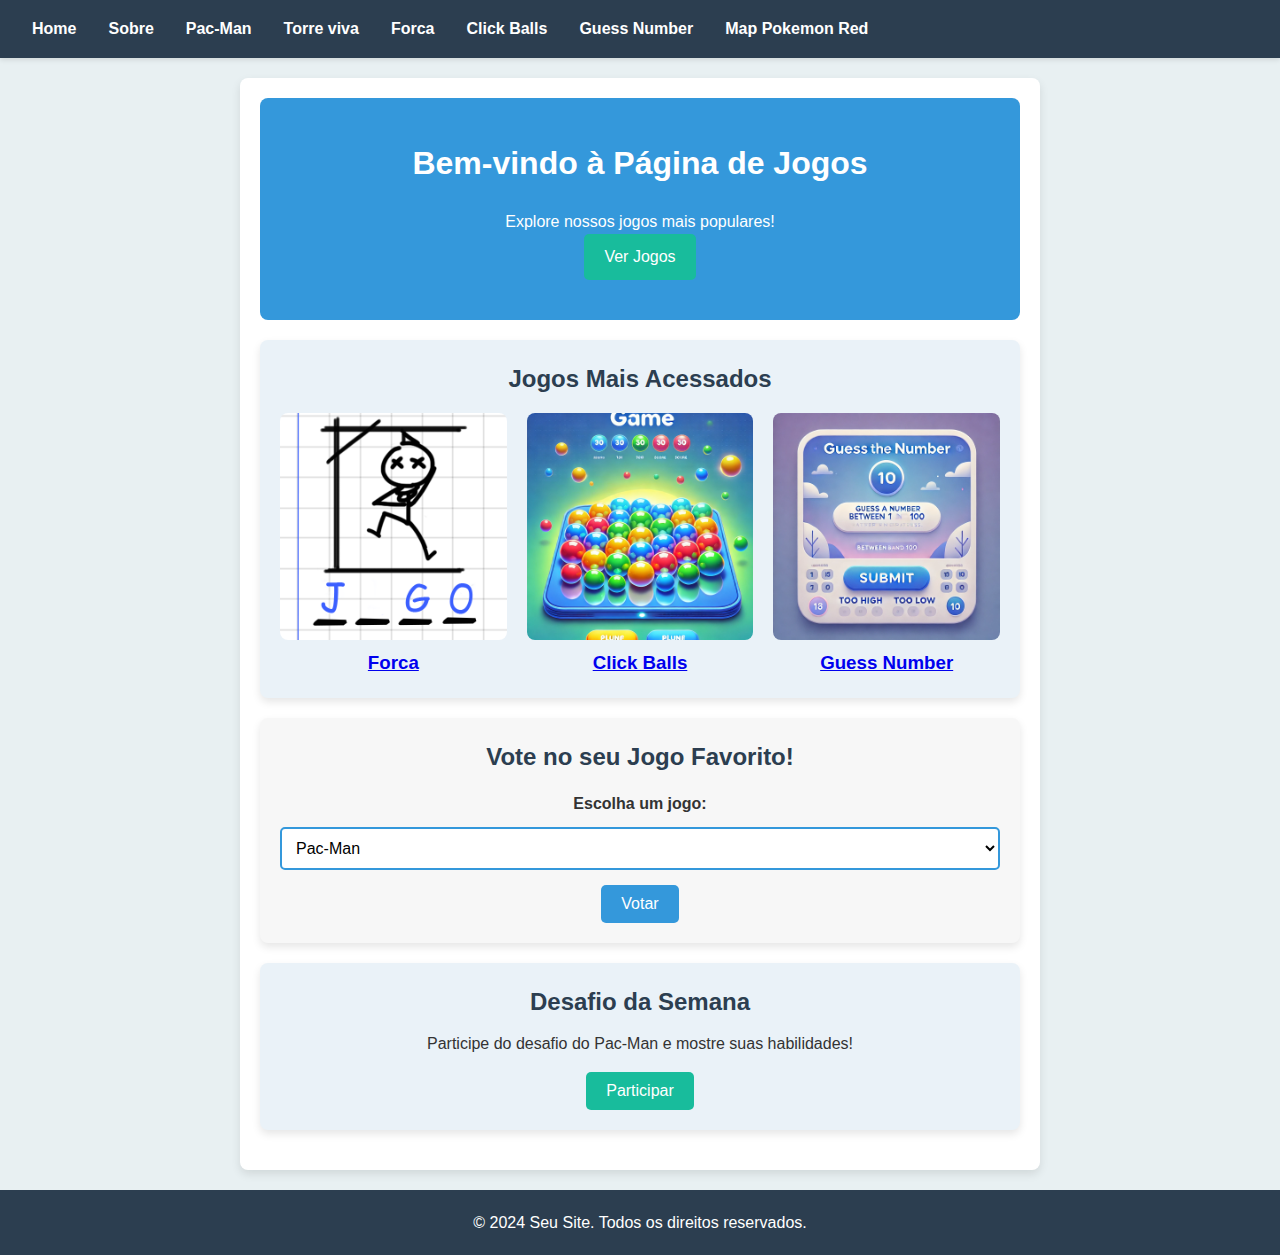
<file: index.html>
<!DOCTYPE html>
<html lang="pt-BR">
  <head>
    <meta charset="UTF-8" />
    <meta name="viewport" content="width=device-width, initial-scale=1.0" />
    <meta http-equiv="X-UA-Compatible" content="IE=edge" />
    <title>Página de Jogos</title>
    <link rel="stylesheet" href="styles.css" />
  </head>
  <body>
    <header>
      <nav>
        <div class="menu-toggle" id="mobile-menu">
          <span class="bar"></span>
          <span class="bar"></span>
          <span class="bar"></span>
        </div>
        <ul class="nav-list">
          <li><a href="#home">Home</a></li>
          <li><a href="#sobre">Sobre</a></li>
          <li><a href="./PacMan/PacMan.html">Pac-Man</a></li>
          <li><a href="./Tetris/Tetris.html">Torre viva</a></li>
          <li><a href="./Forca/Forca.html">Forca</a></li>
          <li><a href="./ClickBall/ClickBall.html">Click Balls</a></li>
          <li><a href="./GuessNumber/GuessNumber.html">Guess Number</a></li>
          <li>
            <a href="./MapPokemonRed/MapPokemonRed.html">Map Pokemon Red</a>
          </li>
        </ul>
      </nav>
    </header>

    <div class="container">
      <main class="content">
        <section class="hero">
          <h1>Bem-vindo à Página de Jogos</h1>
          <p>Explore nossos jogos mais populares!</p>
          <a href="#mais-acessados" class="btn">Ver Jogos</a>
        </section>

        <section id="mais-acessados">
          <h2>Jogos Mais Acessados</h2>
          <div class="jogos-grid">
            <div class="jogo">
              <a href="./Forca/Forca.html">
                <img
                  src="./Asstes/forca.png"
                  alt="Forca"
                  onerror="this.style.display='none'; this.nextElementSibling.style.display='block';"
                />
                <div class="placeholder" style="display: none">
                  Imagem não disponível
                </div>
                <h3>Forca</h3>
              </a>
            </div>
            <div class="jogo">
              <a href="ClickBall/ClickBall.html">
                <img
                  src="./Asstes/Balls.webp"
                  alt="Click Balls"
                  onerror="this.style.display='none'; this.nextElementSibling.style.display='block';"
                />
                <div class="placeholder" style="display: none">
                  Imagem não disponível
                </div>
                <h3>Click Balls</h3>
              </a>
            </div>
            <div class="jogo">
              <a href="./GuessNumber/GuessNumber.html">
                <img
                  src="Asstes/guess number.webp"
                  alt="Guess Number"
                  onerror="this.style.display='none'; this.nextElementSibling.style.display='block';"
                />
                <div class="placeholder" style="display: none">
                  Imagem não disponível
                </div>
                <h3>Guess Number</h3>
              </a>
            </div>
          </div>
        </section>

        <section id="votacao">
          <h2>Vote no seu Jogo Favorito!</h2>
          <form>
            <label for="jogo">Escolha um jogo:</label>
            <select id="jogo">
              <option value="pacman">Pac-Man</option>
              <option value="clickballs">Click Balls</option>
              <option value="guessnumber">Guess Number</option>
            </select>
            <button type="submit">Votar</button>
          </form>
        </section>

        <section id="desafios">
          <h2>Desafio da Semana</h2>
          <p>Participe do desafio do Pac-Man e mostre suas habilidades!</p>
          <button class="btn">Participar</button>
        </section>
      </main>
    </div>

    <footer>
      <p>&copy; 2024 Seu Site. Todos os direitos reservados.</p>
    </footer>
    <script src="script.js"></script>
  </body>
</html>
</file>
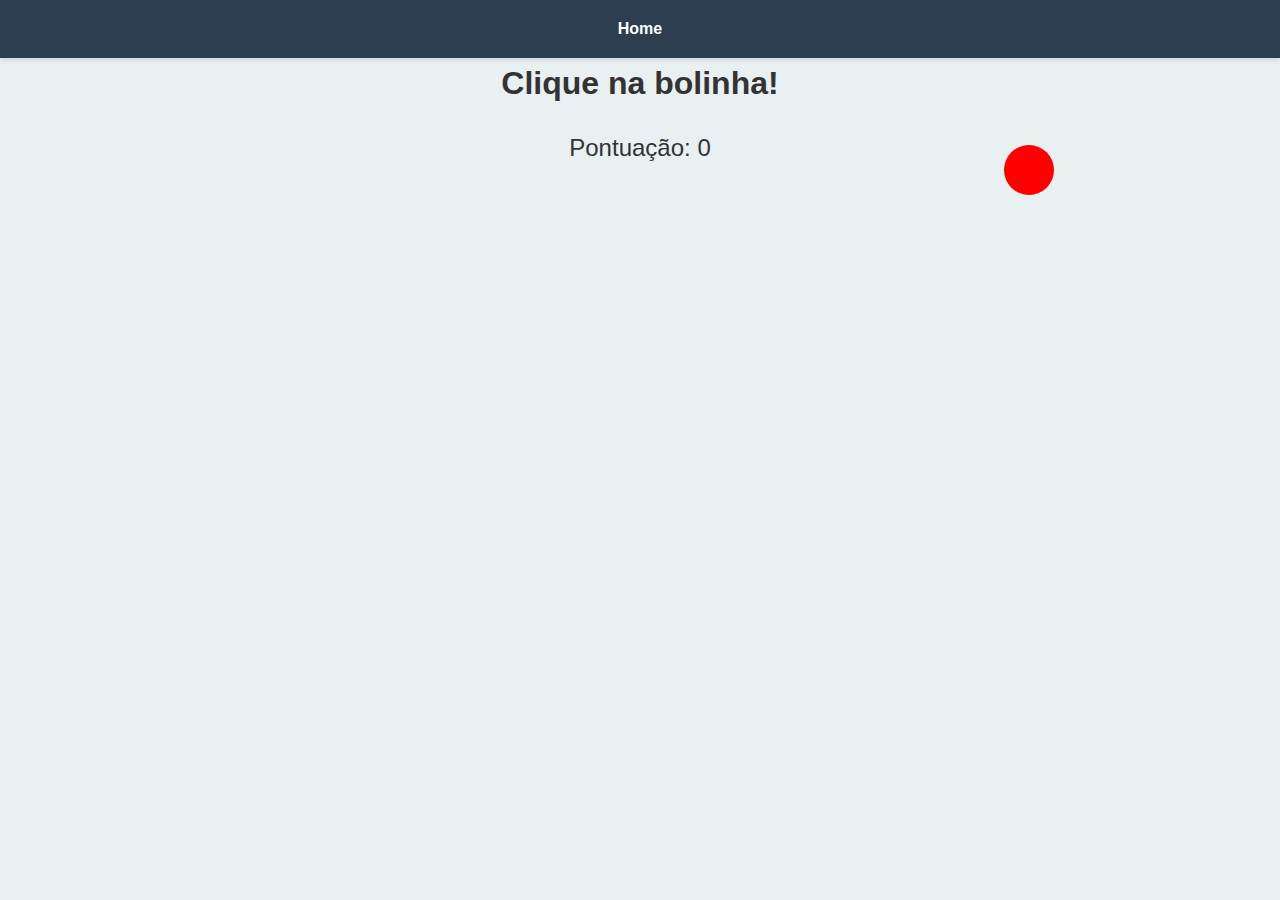
<file: ClickBall/ClickBall.html>
<!DOCTYPE html>
<html lang="pt-BR">
  <head>
    <meta charset="UTF-8" />
    <meta name="viewport" content="width=device-width, initial-scale=1.0" />
    <title>Clica na Bolinha</title>
    <link rel="stylesheet" href="ClickBall.css" />
  </head>
  <body>
    <header>
      <nav>
        <div class="menu-toggle" id="mobile-menu">
          <span class="bar"></span>
          <span class="bar"></span>
          <span class="bar"></span>
        </div>
        <ul class="nav-list">
          <li><a href="../index.html">Home</a></li>
        </ul>
      </nav>
    </header>
    <div class="game-container">
      <h1>Clique na bolinha!</h1>
      <p>Pontuação: <span id="score">0</span></p>
      <div id="ball"></div>
    </div>

    <script src="ClickBall.js"></script>
  </body>
</html>
</file>
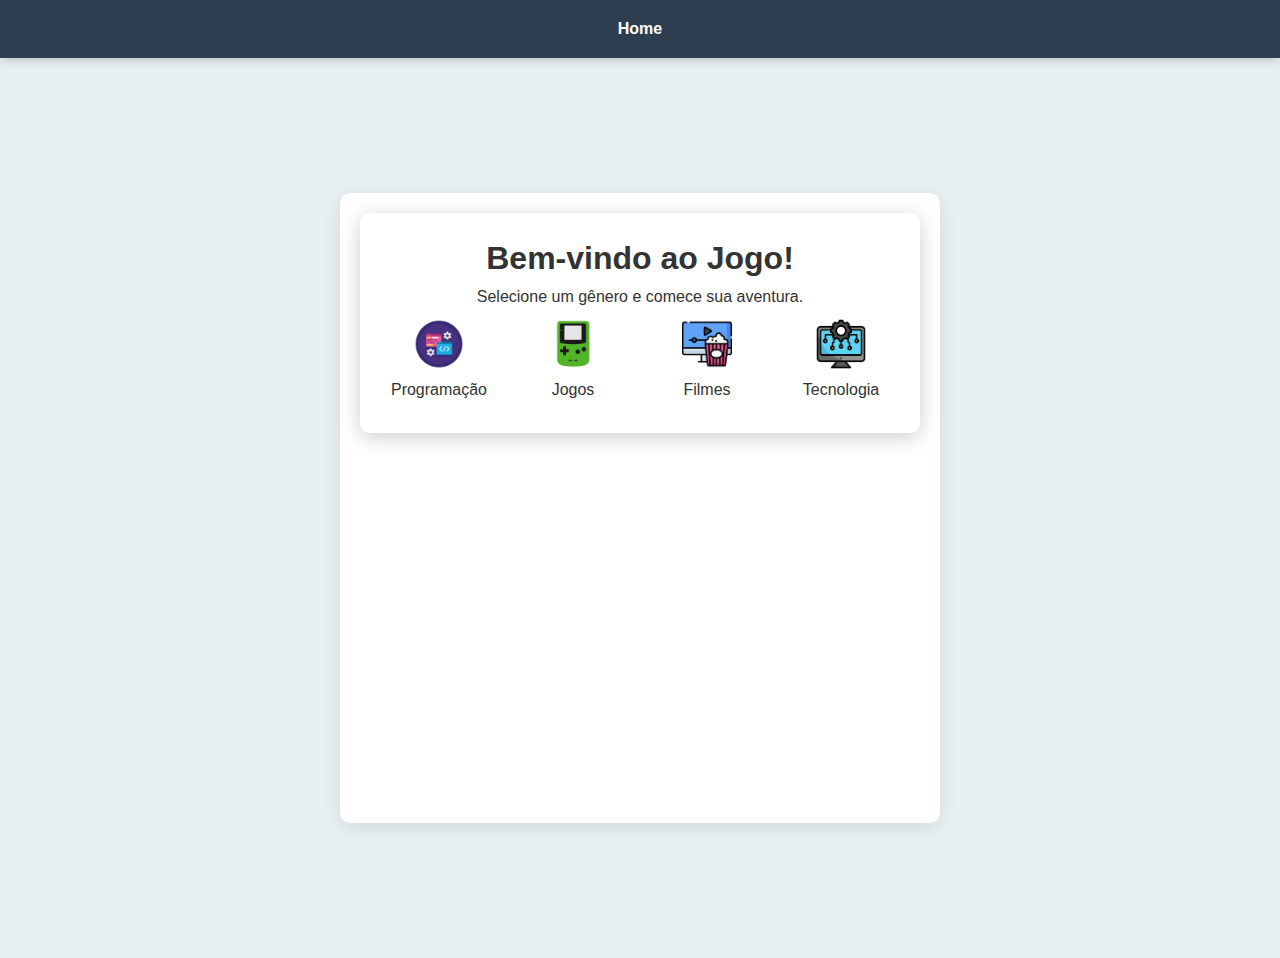
<file: Forca/Forca.html>
<!DOCTYPE html>
<html lang="pt-BR">
<head>
    <meta charset="UTF-8" />
    <meta name="viewport" content="width=device-width, initial-scale=1.0" />
    <title>Jogo da Forca</title>
    <link rel="stylesheet" href="Forca.css" />
</head>
<body>
    <header>
        <nav>
            <ul>
                <li><a href="../index.html">Home</a></li>
            </ul>
        </nav>
    </header>
    <main>
        <div class="container">
            <div class="container2">
                <h1>Bem-vindo ao Jogo!</h1>
                <p>Selecione um gênero e comece sua aventura.</p>
                <div class="icon-container">
                    <div class="genre" data-value="programacao">
                        <img src="/Asstes/forca/programcao.png" alt="Programação" title="Programação" />
                        <p>Programação</p>
                    </div>
                    <div class="genre" data-value="jogos">
                        <img src="/Asstes/forca/gba.png" alt="Jogos" title="Jogos" />
                        <p>Jogos</p>
                    </div>
                    <div class="genre" data-value="filmes">
                        <img src="/Asstes/forca/filme.png" alt="Filmes" title="Filmes" />
                        <p>Filmes</p>
                    </div>
                    <div class="genre" data-value="tecnologia">
                        <img src="/Asstes/forca/tecnologia.png" alt="Tecnologia" title="Tecnologia" />
                        <p>Tecnologia</p>
                    </div>
                </div>
            </div>
            <div class="game-content" style="display:none;">
                <h1>Jogo da Forca</h1>
                <div id="dica"></div>
                <canvas id="forcaCanvas" width="200" height="200"></canvas>
                <div id="palavra"></div>
                <input type="text" id="letraInput" maxlength="1" placeholder="Letra" />
                <button id="adivinharBtn">Adivinhar</button>
                <div>
                    <input
                        type="text"
                        id="palavraCompleta"
                        placeholder="Digite a palavra completa"
                    />
                    <button id="adivinharPalavraBtn">Adivinhar Palavra</button>
                </div>
                <div id="resultado"></div>
            </div>
            <!-- Modal de vitória -->
            <div id="modalVitoria" class="modal">
                <div class="modal-conteudo">
                    <span id="fecharModal" class="fechar">&times;</span>
                    <h2>Parabéns, você ganhou!</h2>
                    <canvas id="trofeuCanvas" width="200" height="300"></canvas>
                    <p>
                        Você completou o jogo com sucesso! Prepare-se para o próximo desafio.
                    </p>
                    <button id="proximoJogoBtn" class="btn-proximo">Próximo Jogo</button>
                    <p>Seu tempo: <span id="tempoFinal">00:00</span></p>
                </div>
            </div>
            <!-- Modal de perda -->
            <div id="modalPerda" class="modal">
                <div class="modal-conteudo">
                    <h2>Que pena, você perdeu!</h2>
                    <div>😢</div>
                    <p>A palavra era: <span id="palavraPerdida"></span></p>
                    <button id="proximoJogoBtn" class="btn-proximo">Tentar Novamente</button>
                </div>
            </div>
        </div>
    </main>
    <script src="Forca.js"></script>
</body>
</html>
</file>
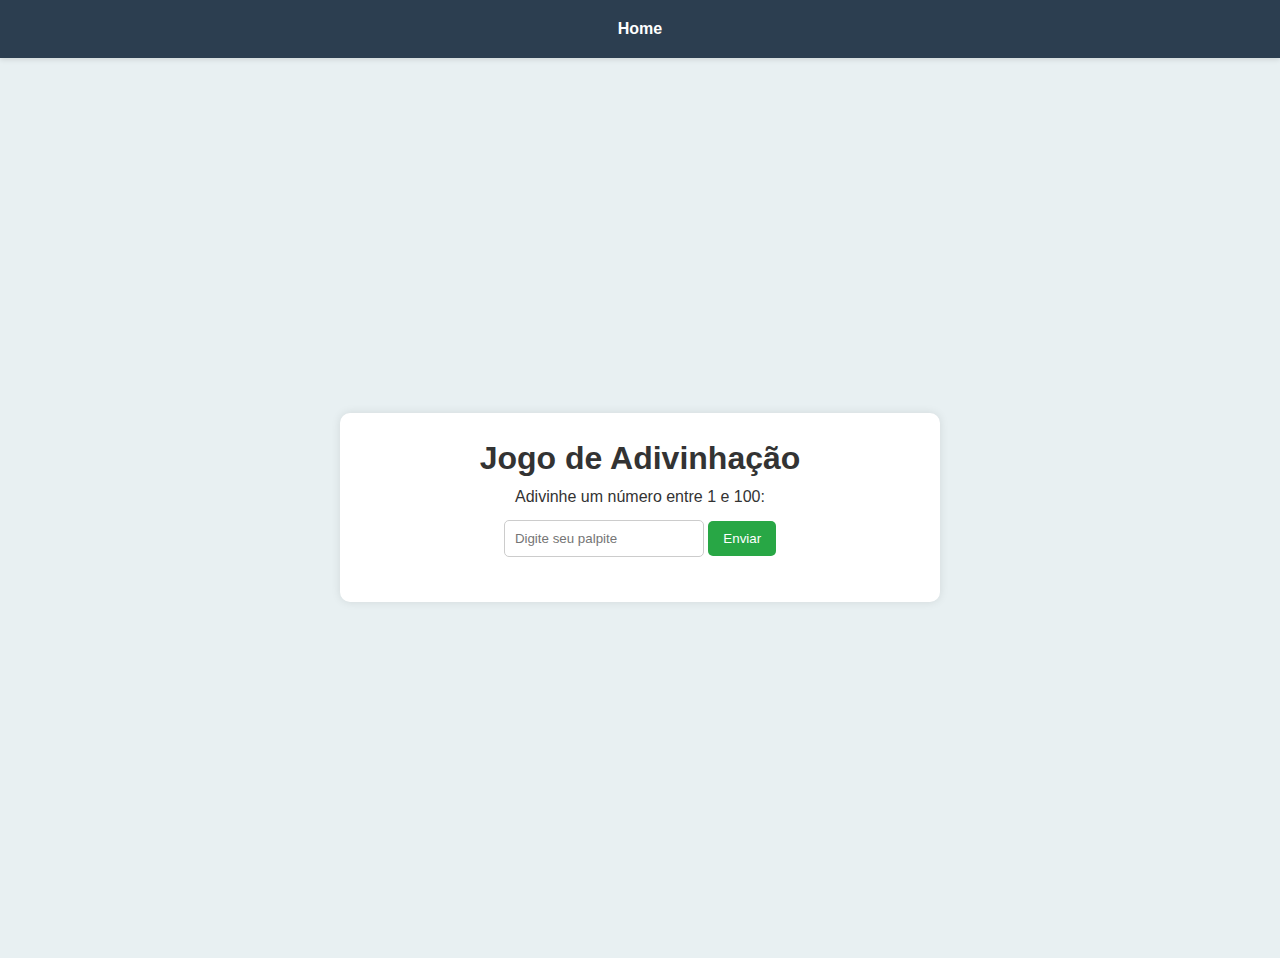
<file: GuessNumber/GuessNumber.html>
<!DOCTYPE html>
<html lang="pt-BR">
  <head>
    <meta charset="UTF-8" />
    <meta name="viewport" content="width=device-width, initial-scale=1.0" />
    <title>Jogo de Adivinhação</title>
    <link rel="stylesheet" href="GuessNumber.css" />
  </head>
  <body>
    <header>
      <nav>
        <div class="menu-toggle" id="mobile-menu">
          <span class="bar"></span>
          <span class="bar"></span>
          <span class="bar"></span>
        </div>
        <ul class="nav-list">
          <li><a href="../index.html">Home</a></li>
        </ul>
      </nav>
    </header>
    <main>
      <div class="container">
        <h1>Jogo de Adivinhação</h1>
        <p>Adivinhe um número entre 1 e 100:</p>
        <input
          type="number"
          id="guess"
          placeholder="Digite seu palpite"
          min="1"
          max="100"
        />
        <button id="submit">Enviar</button>
        <p id="message"></p>
        <button id="restart" style="display: none">Jogar Novamente</button>
      </div>
    </main>

    <script src="GuessNumber.js"></script>
  </body>
</html>
</file>
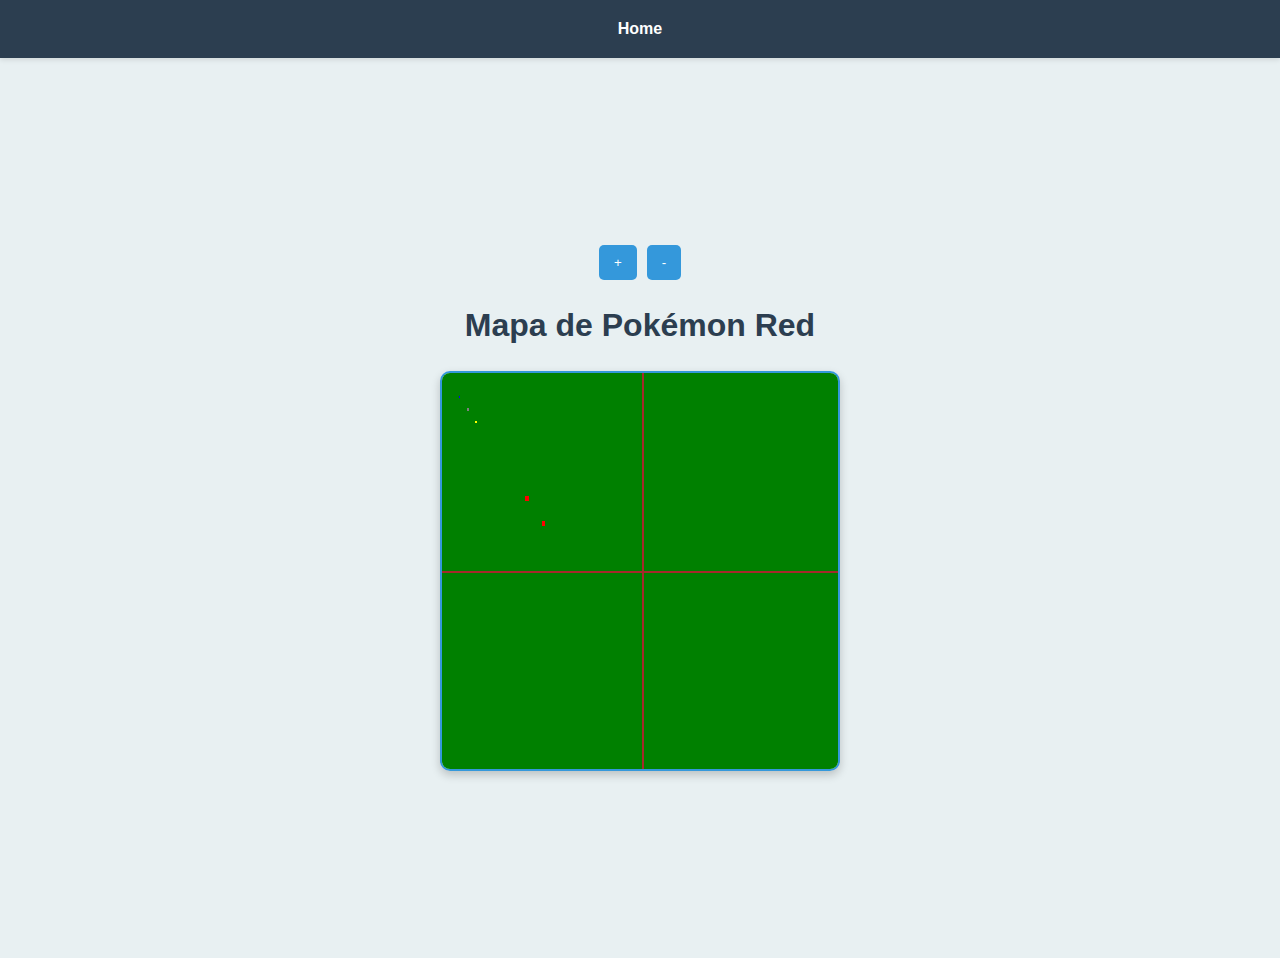
<file: MapPokemonRed/MapPokemonRed.html>
<!DOCTYPE html>
<html lang="pt-BR">
  <head>
    <meta charset="UTF-8" />
    <meta name="viewport" content="width=device-width, initial-scale=1.0" />
    <title>Mapa Pokémon Red</title>
    <link rel="stylesheet" href="MapPokemonRed.css" />
  </head>
  <body>
    <header>
      <nav>
        <ul>
          <li><a href="../index.html">Home</a></li>
        </ul>
      </nav>
    </header>
    <main>
      <div class="controls">
        <button id="zoom-in">+</button>
        <button id="zoom-out">-</button>
      </div>
      <h1 class="title">Mapa de Pokémon Red</h1>
      <div class="over">
        <div class="container">
          <div id="mapa"></div>
        </div>
      </div>
    </main>
    <script src="MapPokemonRed.js"></script>
  </body>
</html>
</file>
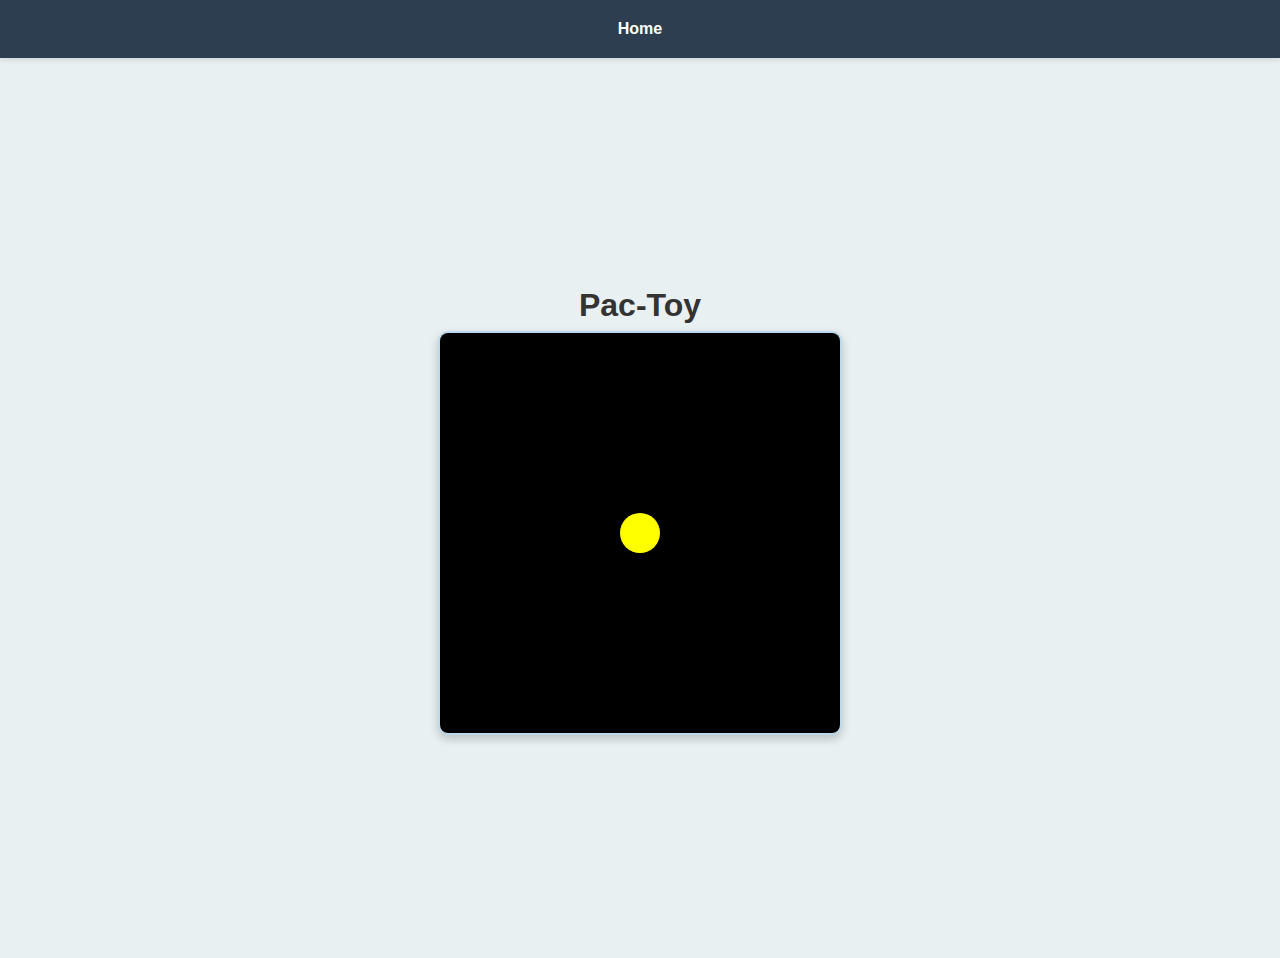
<file: PacMan/PacMan.html>
<!DOCTYPE html>
<html lang="pt-BR">
  <head>
    <meta charset="UTF-8" />
    <meta name="viewport" content="width=device-width, initial-scale=1.0" />
    <title>Pac-Man Simples</title>
    <link rel="stylesheet" href="PacMan.css" />
  </head>
  <body>
    <header>
      <nav>
        <ul>
          <li><a href="../index.html">Home</a></li>
        </ul>
      </nav>
    </header>
    <main>
      <h1 class="title">Pac-Toy</h1>
      <div class="over">
        <div class="game-container">
          <div id="pacman"></div>
        </div>
      </div>
    </main>
    <script src="PacMan.js"></script>
  </body>
</html>
</file>
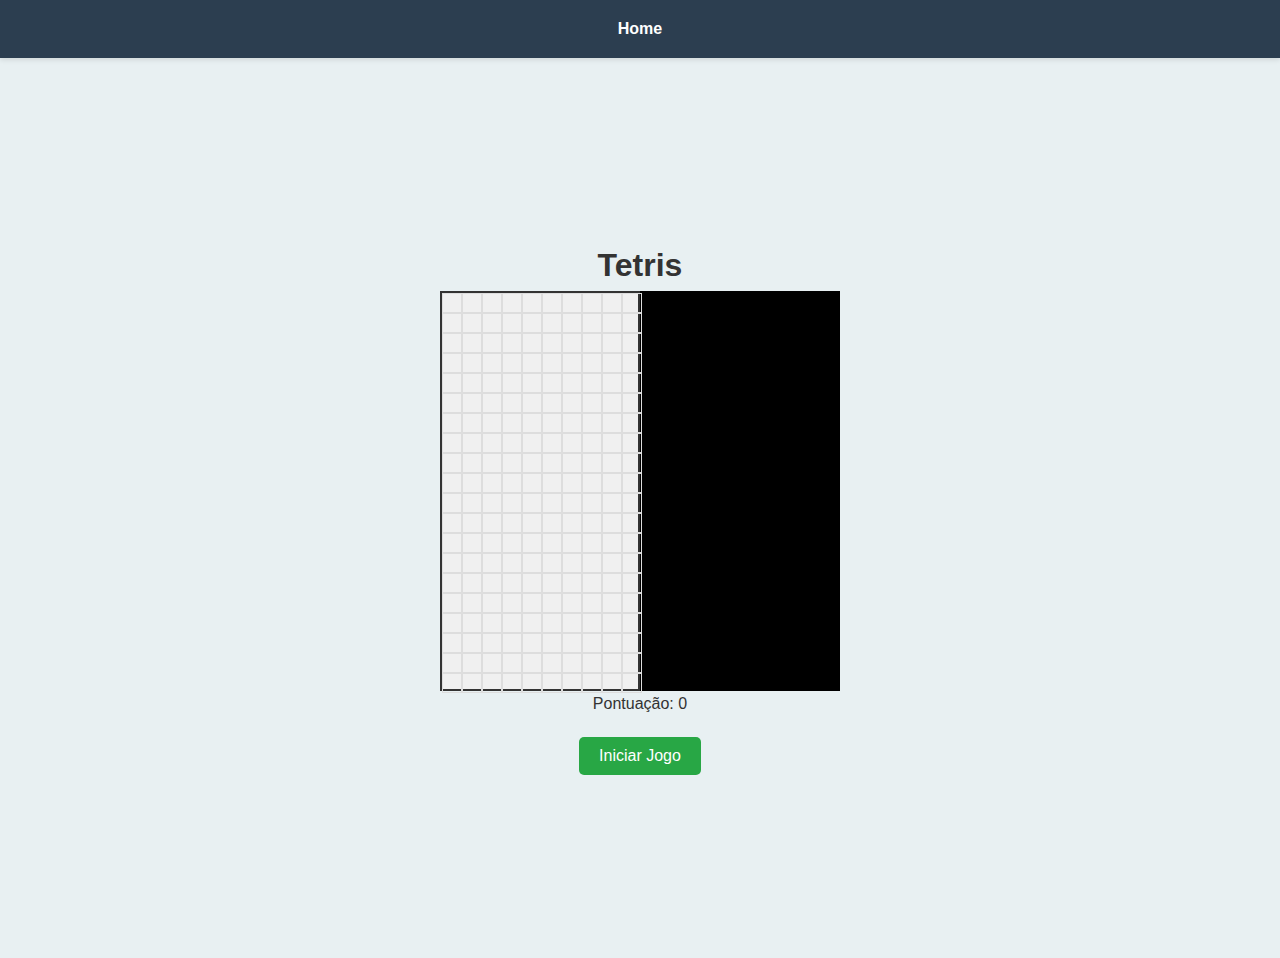
<file: Tetris/Tetris.html>
<!DOCTYPE html>
<html lang="pt-br">
  <head>
    <meta charset="UTF-8" />
    <meta name="viewport" content="width=device-width, initial-scale=1.0" />
    <title>Jogo Tetris</title>
    <link rel="stylesheet" href="Tetris.css" />
  </head>
  <body>
    <header>
      <nav>
        <ul>
          <li><a href="../index.html">Home</a></li>
        </ul>
      </nav>
    </header>

    <main>
      <h1>Tetris</h1>
      <div class="game-container">
        <div class="grid">
          <script>
            for (let i = 0; i < 200; i++) {
              document.write("<div></div>");
            }
          </script>
        </div>
        <div class="mini-grid">
          <script>
            for (let i = 0; i < 16; i++) {
              document.write("<div></div>");
            }
          </script>
        </div>
      </div>
      <p>Pontuação: <span id="score">0</span></p>
      <button id="start-button">Iniciar Jogo</button>
    </main>
    <script src="Tetris.js"></script>
  </body>
</html>
</file>
<file: ClickBall/ClickBall.css>
* {
  margin: 0;
  padding: 0;
  box-sizing: border-box;
}

body {
  font-family: Arial, sans-serif;
  line-height: 1.6;
  background-color: #e8f0f2; /* Tom mais claro para o fundo */
  color: #333;
  overflow: hidden;
  margin: 0; /* Remove margens padrão */
}

header {
  background-color: #2c3e50; /* Azul escuro */
  color: #fff;
  padding: 1rem 0;
  box-shadow: 0 2px 5px rgba(0, 0, 0, 0.1); /* Sombra suave */
}

nav ul {
  list-style: none;
  display: flex;
  justify-content: center;
}

nav ul li {
  margin: 0 1.5rem;
}

nav ul li a {
  color: #fff;
  text-decoration: none;
  font-weight: bold;
  transition: color 0.3s; /* Transição suave para hover */
}

nav ul li a:hover {
  color: #18bc9c; /* Cor ao passar o mouse */
}
main {
  text-align: center; /* Centraliza o texto */
  display: flex; /* Usando flexbox */
  flex-direction: column;
  justify-content: center; /* Centraliza verticalmente */
  align-items: center; /* Centraliza horizontalmente */
  height: 100vh; /* Preenche a altura da viewport */
}
.game-container {
  text-align: center;
}

h1 {
  margin-bottom: 20px;
}

p {
  font-size: 1.5rem;
  margin-bottom: 20px;
}

#ball {
  width: 50px;
  height: 50px;
  background-color: red;
  border-radius: 50%;
  position: absolute;
  cursor: pointer;
}

@media (max-width: 768px) {
  #ball {
    width: 40px;
    height: 40px;
  }
  nav ul {
    display: none; /* Esconde o menu por padrão */
    flex-direction: column; /* Alinha em coluna */
    width: 100%; /* Ocupa a largura total */
    background: #2c3e50; /* Fundo do menu */
  }

  nav ul.active {
    display: flex; /* Mostra o menu quando ativo */
  }
  p {
    font-size: 1.2rem;
  }
}
</file>
<file: GuessNumber/GuessNumber.css>
* {
  margin: 0;
  padding: 0;
  box-sizing: border-box;
}

body {
  font-family: Arial, sans-serif;
  line-height: 1.6;
  background-color: #e8f0f2; /* Tom mais claro para o fundo */
  color: #333;
  overflow: hidden;
  margin: 0; /* Remove margens padrão */
}

header {
  background-color: #2c3e50; /* Azul escuro */
  color: #fff;
  padding: 1rem 0;
  box-shadow: 0 2px 5px rgba(0, 0, 0, 0.1); /* Sombra suave */
}

nav ul {
  list-style: none;
  display: flex;
  justify-content: center;
}

nav ul li {
  margin: 0 1.5rem;
}

nav ul li a {
  color: #fff;
  text-decoration: none;
  font-weight: bold;
  transition: color 0.3s; /* Transição suave para hover */
}

nav ul li a:hover {
  color: #18bc9c; /* Cor ao passar o mouse */
}
main {
  text-align: center; /* Centraliza o texto */
  display: flex; /* Usando flexbox */
  flex-direction: column;
  justify-content: center; /* Centraliza verticalmente */
  align-items: center; /* Centraliza horizontalmente */
  height: 100vh; /* Preenche a altura da viewport */
}
.container {
  text-align: center;
  background: white;
  padding: 20px;
  border-radius: 10px;
  box-shadow: 0 0 10px rgba(0, 0, 0, 0.1);
  width: 100%; /* Ocupa a largura total */
  max-width: 600px; /* Largura máxima para evitar telas muito largas */
}

input {
  padding: 10px;
  margin: 10px 0;
  width: 100%; /* Largura total */
  max-width: 200px; /* Largura máxima do input */
  border: 1px solid #ccc;
  border-radius: 5px;
}

button {
  padding: 10px 15px;
  border: none;
  background-color: #28a745;
  color: white;
  border-radius: 5px;
  cursor: pointer;
}

button:hover {
  background-color: #218838;
}

#message {
  margin-top: 15px;
}

/* Media Queries para dispositivos menores */
@media (max-width: 768px) {
  nav ul {
    display: none; /* Esconde o menu por padrão */
    flex-direction: column; /* Alinha em coluna */
    width: 100%; /* Ocupa a largura total */
    background: #2c3e50; /* Fundo do menu */
  }

  nav ul.active {
    display: flex; /* Mostra o menu quando ativo */
  }

  .menu-toggle {
    display: flex; /* Mostra o botão de menu */
  }

  .container {
    padding: 10px; /* Reduz o padding em telas menores */
  }

  input {
    max-width: 90%; /* Permite que o input use mais espaço em telas pequenas */
  }

  button {
    width: 100%; /* Botão ocupa toda a largura em telas pequenas */
  }
}
</file>
<file: MapPokemonRed/MapPokemonRed.css>
* {
  margin: 0;
  padding: 0;
  box-sizing: border-box;
}

body {
  font-family: Arial, sans-serif;
  line-height: 1.6;
  background-color: #e8f0f2; /* Tom mais claro para o fundo */
  color: #333;
  margin: 0; /* Remove margens padrão */
}

header {
  background-color: #2c3e50; /* Azul escuro */
  color: #fff;
  padding: 1rem 0;
  box-shadow: 0 2px 5px rgba(0, 0, 0, 0.1); /* Sombra suave */
}

nav ul {
  list-style: none;
  display: flex;
  justify-content: center;
}

nav ul li {
  margin: 0 1.5rem;
}

nav ul li a {
  color: #fff;
  text-decoration: none;
  font-weight: bold;
  transition: color 0.3s; /* Transição suave para hover */
}

nav ul li a:hover {
  color: #18bc9c; /* Cor ao passar o mouse */
}

main {
  padding: 20px;
  text-align: center; /* Centraliza o texto */
  display: flex; /* Usando flexbox */
  flex-direction: column;
  justify-content: center; /* Centraliza verticalmente */
  align-items: center; /* Centraliza horizontalmente */
  height: 100vh; /* Preenche a altura da viewport */
}

.controls {
  display: flex;
  justify-content: center;
  margin-bottom: 20px; /* Espaço maior entre os controles e o título */
}

.controls button {
  background-color: #3498db; /* Azul claro */
  color: #fff;
  border: none;
  padding: 10px 15px;
  margin: 0 5px;
  border-radius: 5px;
  cursor: pointer;
  transition: background-color 0.3s, transform 0.2s; /* Adiciona transição de transformação */
}

.controls button:hover {
  background-color: #2980b9; /* Azul mais escuro ao passar o mouse */
  transform: scale(1.05); /* Leve aumento de tamanho ao passar o mouse */
}

.title {
  font-size: 2rem;
  margin-bottom: 20px; /* Espaço entre o título e o mapa */
  color: #2c3e50; /* Azul escuro */
}

.over {
  display: flex;
  justify-content: center;
  align-items: center;
  overflow: hidden;
  width: 400px;
  height: 400px;
  border-radius: 10px; /* Arredondar bordas da div pai */
  border: 2px solid #3498db; /* Borda azul claro */
  box-shadow: 0 4px 10px rgba(0, 0, 0, 0.2); /* Sombra no mapa */
}

.container {
  position: relative;
  overflow: hidden;
}

#mapa {
  display: grid;
  grid-template-columns: repeat(240, 1fr);
  grid-template-rows: repeat(160, 1fr);
  width: 400px;
  height: 400px;
  transition: transform 0.2s;
}

.tile {
  width: 1.6667px;
  height: 2.5px;
}

.grass {
  background-color: green;
}

.water {
  background-color: blue;
}

.mountain {
  background-color: gray;
}

.city {
  background-color: yellow;
}

.road {
  background-color: brown; /* Cor para as ruas */
}

.house {
  background-color: red; /* Cor para as casas */
}
</file>
<file: PacMan/PacMan.css>
* {
  margin: 0;
  padding: 0;
  box-sizing: border-box;
}

body {
  font-family: Arial, sans-serif;
  line-height: 1.6;
  background-color: #e8f0f2; /* Tom mais claro para o fundo */
  color: #333;
  overflow: hidden;
  margin: 0; /* Remove margens padrão */
}

header {
  background-color: #2c3e50; /* Azul escuro */
  color: #fff;
  padding: 1rem 0;
  box-shadow: 0 2px 5px rgba(0, 0, 0, 0.1); /* Sombra suave */
}

nav ul {
  list-style: none;
  display: flex;
  justify-content: center;
}

nav ul li {
  margin: 0 1.5rem;
}

nav ul li a {
  color: #fff;
  text-decoration: none;
  font-weight: bold;
  transition: color 0.3s; /* Transição suave para hover */
}

nav ul li a:hover {
  color: #18bc9c; /* Cor ao passar o mouse */
}
main {
  text-align: center; /* Centraliza o texto */
  display: flex; /* Usando flexbox */
  flex-direction: column;
  justify-content: center; /* Centraliza verticalmente */
  align-items: center; /* Centraliza horizontalmente */
  height: 100vh; /* Preenche a altura da viewport */
}
.game-container {
  width: 400px;
  height: 400px;
  background-color: #000;
  position: relative;
}

.over {
  display: flex;
  justify-content: center;
  align-items: center;
  overflow: hidden;
  border-radius: 10px; /* Arredondar bordas da div pai */
  border: 2px solid #3498db3d; /* Borda azul claro */
  box-shadow: 0 4px 10px rgba(0, 0, 0, 0.2); /* Sombra no mapa */
}

#pacman {
  width: 40px;
  height: 40px;
  background-color: yellow;
  border-radius: 50%;
  position: absolute;
  top: 180px;
  left: 180px;
  transition: all 0.1s;
}

.mouth {
  position: relative;
  width: 0;
  height: 0;
  border-top: 20px solid transparent;
  border-left: 40px solid black;
  border-bottom: 20px solid transparent;
  border-radius: 50%;
}

#pacman.open .mouth {
  border-left-color: transparent;
}
</file>
<file: Tetris/Tetris.css>
* {
  margin: 0;
  padding: 0;
  box-sizing: border-box;
}

body {
  font-family: Arial, sans-serif;
  line-height: 1.6;
  background-color: #e8f0f2; /* Tom mais claro para o fundo */
  color: #333;
  overflow: hidden;
  margin: 0; /* Remove margens padrão */
}

header {
  background-color: #2c3e50; /* Azul escuro */
  color: #fff;
  padding: 1rem 0;
  box-shadow: 0 2px 5px rgba(0, 0, 0, 0.1); /* Sombra suave */
}

nav ul {
  list-style: none;
  display: flex;
  justify-content: center;
}

nav ul li {
  margin: 0 1.5rem;
}

nav ul li a {
  color: #fff;
  text-decoration: none;
  font-weight: bold;
  transition: color 0.3s; /* Transição suave para hover */
}

nav ul li a:hover {
  color: #18bc9c; /* Cor ao passar o mouse */
}
main {
  text-align: center; /* Centraliza o texto */
  display: flex; /* Usando flexbox */
  flex-direction: column;
  justify-content: center; /* Centraliza verticalmente */
  align-items: center; /* Centraliza horizontalmente */
  height: 100vh; /* Preenche a altura da viewport */
}

.game-container {
  width: 400px;
  height: 400px;
  background-color: #000;
  position: relative;
}

.grid {
  width: 200px; /* 10 colunas, cada quadrado de 20px */
  height: 400px; /* 20 linhas */
  display: grid;
  grid-template-columns: repeat(10, 20px);
  grid-template-rows: repeat(20, 20px);
  border: 2px solid #333;
  background-color: #f0f0f0;
}

.grid div {
  width: 20px;
  height: 20px;
  border: 1px solid #ddd;
}

.mini-grid {
  width: 80px; /* 4 colunas, cada quadrado de 20px */
  height: 80px; /* 4 linhas */
  display: grid;
  grid-template-columns: repeat(4, 20px);
  grid-template-rows: repeat(4, 20px);
  margin-left: 20px;
}

button {
  margin-top: 20px;
  padding: 10px 20px;
  font-size: 16px;
  background-color: #28a745;
  color: white;
  border: none;
  cursor: pointer;
  border-radius: 5px;
}

button:hover {
  background-color: #218838;
}

.tetromino {
  background-color: #ff5733;
}

.grid div.taken {
  background-color: #333;
}
</file>
<file: styles.css>
/* Reset básico */
* {
  margin: 0;
  padding: 0;
  box-sizing: border-box;
}

body {
  font-family: Arial, sans-serif;
  line-height: 1.6;
  background-color: #e8f0f2; /* Fundo claro */
  color: #333;
}

/* Adicionar espaço entre seções */
section {
  margin-bottom: 20px; /* Espaço de 40px entre as seções */
}
/* Estilização do cabeçalho */
header {
  background-color: #2c3e50; /* Azul escuro */
  color: #fff;
  padding: 1rem;
  box-shadow: 0 2px 5px rgba(0, 0, 0, 0.1); /* Sombra suave */
}

nav {
  display: flex;
  justify-content: space-between;
  align-items: center;
}

/* Estilo da lista de navegação */
.nav-list {
  list-style: none;
  display: flex;
  justify-content: center;
  flex-wrap: wrap; /* Permite que os itens quebrem em várias linhas */
}

.nav-list li {
  margin: 0 1rem;
}

.nav-list a {
  color: #fff;
  text-decoration: none;
  font-weight: bold;
  transition: color 0.3s;
  padding: 0.5rem 0; /* Adiciona padding para melhorar a usabilidade */
}

.nav-list a:hover {
  color: #18bc9c; /* Cor ao passar o mouse */
}

/* Estilo do botão de menu */
.menu-toggle {
  display: none; /* Esconde o botão de menu por padrão */
  flex-direction: column;
  cursor: pointer;
}

.bar {
  height: 3px;
  width: 25px;
  background-color: #fff;
  margin: 4px 0;
}

/* Container principal */
.container {
  display: flex;
  justify-content: center;
  padding: 20px;
  min-height: 100vh; /* Garante que a altura mínima ocupe a tela */

}

/* Estilo do conteúdo */
.content {
  max-width: 800px; /* Largura máxima do conteúdo */
  width: 100%;
  padding: 20px;
  background: white; /* Fundo branco para o conteúdo */
  border-radius: 8px; /* Bordas arredondadas */
  box-shadow: 0 4px 10px rgba(0, 0, 0, 0.1); /* Sombra suave */
}

/* Seção hero */
.hero {
  text-align: center; /* Centraliza o texto da seção hero */
  padding: 40px 5%; /* Usa porcentagem para responsividade */
  background: #3498db; /* Azul claro */
  color: white;
  border-radius: 8px; /* Bordas arredondadas */
}

.hero h1 {
  margin-bottom: 20px;
}

.hero .btn {
  display: inline-block;
  padding: 10px 20px;
  background: #18bc9c; /* Verde claro */
  color: white;
  border: none;
  border-radius: 5px;
  text-decoration: none;
  transition: background 0.3s;
}

.hero .btn:hover {
  background: #16a085; /* Verde mais escuro ao passar o mouse */
}

/* Estilo da grade de jogos */
.jogos-grid {
  display: grid;
  grid-template-columns: repeat(auto-fill, minmax(200px, 1fr));
  gap: 20px;
}

.jogo {
  text-align: center;
  position: relative; /* Para o posicionamento do placeholder */
}

.jogo img {
  max-width: 100%;
  border-radius: 8px; /* Bordas arredondadas */
}

.placeholder {
  display: none; /* Inicialmente oculto */
  width: 100%;
  height: 150px; /* Defina uma altura apropriada */
  background-color: #f0f0f0; /* Cor de fundo do placeholder */
  color: #666; /* Cor do texto */
  display: flex;
  align-items: center; /* Centraliza verticalmente */
  justify-content: center; /* Centraliza horizontalmente */
  border-radius: 8px; /* Bordas arredondadas */
  font-size: 1rem;
  text-align: center;
}

#mais-acessados {
  background-color: #eaf2f8; /* Fundo azul suave */
  padding: 20px;
  border-radius: 8px;
  box-shadow: 0 4px 8px rgba(0, 0, 0, 0.1);
  text-align: center;
}

#mais-acessados h2 {
  color: #2c3e50; /* Azul escuro */
  margin-bottom: 15px;
}
/* Estilo para a seção de votação */
#votacao {
  background-color: #f7f7f7; /* Fundo claro */
  padding: 20px;
  border-radius: 8px; /* Bordas arredondadas */
  box-shadow: 0 4px 8px rgba(0, 0, 0, 0.1); /* Sombra leve */
  margin-bottom: 20px; /* Espaço inferior */
  text-align: center;
}

#votacao h2 {
  color: #2c3e50; /* Azul escuro */
  margin-bottom: 15px;
}

#votacao label {
  display: block;
  font-weight: bold;
  margin-bottom: 10px;
  color: #333; /* Texto escuro */
}

#votacao select {
  width: 100%;
  padding: 10px;
  font-size: 1rem;
  border: 2px solid #3498db; /* Azul claro */
  border-radius: 5px;
  margin-bottom: 15px; /* Espaço entre o select e o botão */
  background-color: #fff; /* Fundo branco */
}

#votacao button {
  padding: 10px 20px;
  background-color: #3498db; /* Azul claro */
  color: white;
  border: none;
  border-radius: 5px;
  font-size: 1rem;
  cursor: pointer;
  transition: background 0.3s;
}

#votacao button:hover {
  background-color: #2980b9; /* Azul mais escuro ao passar o mouse */
}

/* Estilo para a seção de desafios */
#desafios {
  background-color: #eaf2f8; /* Fundo azul suave */
  padding: 20px;
  border-radius: 8px;
  box-shadow: 0 4px 8px rgba(0, 0, 0, 0.1);
  text-align: center;
}

#desafios h2 {
  color: #2c3e50;
  margin-bottom: 10px;
}

#desafios p {
  color: #333;
  margin-bottom: 15px;
}

#desafios .btn {
  padding: 10px 20px;
  background-color: #18bc9c; /* Verde claro */
  color: white;
  border: none;
  border-radius: 5px;
  font-size: 1rem;
  cursor: pointer;
  transition: background 0.3s;
}

#desafios .btn:hover {
  background-color: #16a085; /* Verde mais escuro ao passar o mouse */
}

/* Estilo do footer */
footer {
  text-align: center;
  padding: 20px;
  background: #2c3e50; /* Azul escuro */
  color: white;
  position: relative;
}

/* Media Queries para dispositivos menores */
@media (max-width: 768px) {
  .nav-list {
    display: none; /* Esconde a lista de navegação em telas pequenas */
    flex-direction: column; /* Alinha os itens em coluna */
    width: 100%; /* Ocupa a largura total */
    background: #2c3e50; /* Fundo do menu */
    position: absolute; /* Para sobrepor outros conteúdos */
    top: 60px; /* Abaixo do header */
    left: 0;
    padding: 1rem 0;
  }

  .nav-list.active {
    display: flex; /* Mostra a lista quando ativa */
  }

  .menu-toggle {
    display: flex; /* Mostra o botão de menu */
  }

  .hero {
    padding: 20px 5%; /* Reduz o padding para telas menores */
  }

  .content {
    padding: 10px; /* Ajusta o padding em telas menores */
  }
}
</file>
<file: Forca/Forca.css>
/* Reset básico */
* {
  margin: 0;
  padding: 0;
  box-sizing: border-box;
}

body {
  font-family: "Arial", sans-serif;
  line-height: 1.6;
  background-color: #e8f0f2;
  color: #333;
  overflow: hidden;
}

header {
  background-color: #2c3e50;
  color: #fff;
  padding: 1rem 0;
  box-shadow: 0 2px 10px rgba(0, 0, 0, 0.2);
}

nav ul {
  list-style: none;
  display: flex;
  justify-content: center;
}

nav ul li {
  margin: 0 1.5rem;
}

nav ul li a {
  color: #fff;
  text-decoration: none;
  font-weight: bold;
  transition: color 0.3s;
}

nav ul li a:hover {
  color: #18bc9c;
}

main {
  display: flex;
  flex-direction: column;
  justify-content: center;
  align-items: center;
  height: 100vh;
  text-align: center;
}

.modal {
  display: none;
  position: fixed;
  z-index: 1;
  left: 0;
  top: 0;
  width: 100%;
  height: 100%;
  background-color: rgba(0, 0, 0, 0.8);
  justify-content: center;
  align-items: center;
}

.modal-conteudo {
  background-color: white;
  margin: 15% auto;
  padding: 20px;
  width: 20rem;
  border-radius: 10px;
  box-shadow: 0 4px 20px rgba(0, 0, 0, 0.2);
  animation: fadeIn 0.3s;
  position: relative;
}

#modalPerda div {
  text-align: center;
}

#modalPerda div div {
  font-size: 7rem;
  margin: 0 auto;
}

.trofeu {
  width: 100px;
  margin: 10px 0;
}

.btn-proximo {
  background-color: #4caf50;
  color: white;
  border: none;
  padding: 10px 20px;
  border-radius: 5px;
  cursor: pointer;
  transition: background-color 0.3s;
}

.btn-proximo:hover {
  background-color: #45a049;
}

.fechar {
  position: absolute;
  top: 10px;
  right: 25px;
  color: black;
  font-size: 28px;
  cursor: pointer;
}

.icon-container {
  display: flex;
  justify-content: center;
  gap: 1rem; /* Espaçamento ajustado */
  margin: 10px 0;
}

.container {
  background-color: #ffffff;
  border-radius: 10px;
  box-shadow: 0 4px 20px rgba(0, 0, 0, 0.1);
  padding: 20px;
  width: 100%;
  height: 70%;
  max-width: 600px;
  position: relative;
}
.container2 {
  max-width: 600px; /* Aumenta a largura máxima do modal */
  padding: 20px;
  background-color: rgba(255, 255, 255, 0.9);
  border-radius: 10px;
  box-shadow: 0 4px 20px rgba(0, 0, 0, 0.2);
}

.icon-container {
  display: grid; /* Usa grid para a disposição das imagens */
  grid-template-columns: repeat(
    auto-fill,
    minmax(100px, 1fr)
  ); /* Cria colunas que se ajustam */
  gap: 1rem; /* Espaçamento entre os itens */
  margin: 10px 0;
}

.genre {
  cursor: pointer;
  text-align: center;
}

.genre img {
  width: 50px; /* Ajuste o tamanho conforme necessário */
  height: 50px;
}

.genre:hover {
  transform: scale(1.1); /* Efeito de zoom ao passar o mouse */
  transition: transform 0.3s;
}

.game-content {
  display: none; /* Inicialmente oculto */
}

.game-container {
  width: 100%;
  padding: 20px;
  border-radius: 10px;
  background-color: #f8f9fa;
  box-shadow: 0 2px 10px rgba(0, 0, 0, 0.1);
}

#palavra {
  font-size: 24px;
  margin: 20px 0;
  font-weight: bold;
}

input[type="text"] {
  padding: 10px;
  border: 2px solid #3498db;
  border-radius: 5px;
  margin-bottom: 10px;
  width: 40%;
  text-align: center;
}

#palavraCompleta {
  width: calc(100% - 22px);
}

button {
  background-color: #3498db;
  color: white;
  border: none;
  padding: 10px 15px;
  border-radius: 5px;
  cursor: pointer;
  transition: background-color 0.3s;
}

button:hover {
  background-color: #2980b9;
}

#resultado {
  margin-top: 15px;
  font-size: 18px;
  color: #e74c3c; /* Cor para mensagens de resultado */
}
</file>
